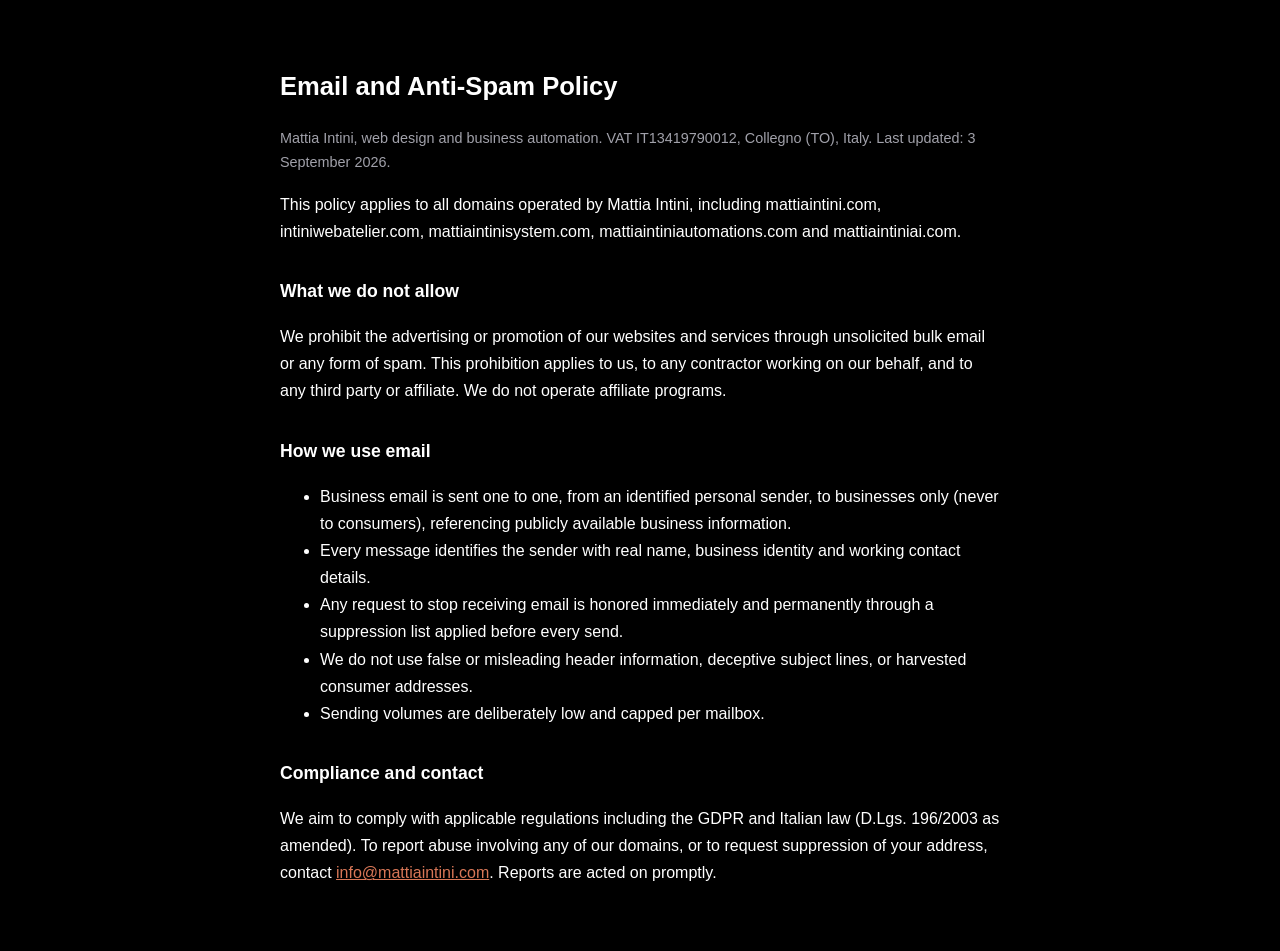
<file: public/anti-spam.html>
<!DOCTYPE html>
<html lang="en">
<head>
<meta charset="utf-8">
<meta name="viewport" content="width=device-width, initial-scale=1">
<title>Email and Anti-Spam Policy | Mattia Intini</title>
<meta name="robots" content="index,follow">
<style>
body{font-family:Inter,-apple-system,sans-serif;background:#000;color:#fff;max-width:720px;margin:0 auto;padding:48px 24px;line-height:1.7}
h1{font-size:1.6rem}h2{font-size:1.1rem;margin-top:2rem}
a{color:#D97757}
.muted{color:#A1A1AA;font-size:.9rem}
</style>
</head>
<body>
<h1>Email and Anti-Spam Policy</h1>
<p class="muted">Mattia Intini, web design and business automation. VAT IT13419790012, Collegno (TO), Italy. Last updated: 3 September 2026.</p>

<p>This policy applies to all domains operated by Mattia Intini, including mattiaintini.com, intiniwebatelier.com, mattiaintinisystem.com, mattiaintiniautomations.com and mattiaintiniai.com.</p>

<h2>What we do not allow</h2>
<p>We prohibit the advertising or promotion of our websites and services through unsolicited bulk email or any form of spam. This prohibition applies to us, to any contractor working on our behalf, and to any third party or affiliate. We do not operate affiliate programs.</p>

<h2>How we use email</h2>
<ul>
<li>Business email is sent one to one, from an identified personal sender, to businesses only (never to consumers), referencing publicly available business information.</li>
<li>Every message identifies the sender with real name, business identity and working contact details.</li>
<li>Any request to stop receiving email is honored immediately and permanently through a suppression list applied before every send.</li>
<li>We do not use false or misleading header information, deceptive subject lines, or harvested consumer addresses.</li>
<li>Sending volumes are deliberately low and capped per mailbox.</li>
</ul>

<h2>Compliance and contact</h2>
<p>We aim to comply with applicable regulations including the GDPR and Italian law (D.Lgs. 196/2003 as amended). To report abuse involving any of our domains, or to request suppression of your address, contact <a href="mailto:info@mattiaintini.com">info@mattiaintini.com</a>. Reports are acted on promptly.</p>
</body>
</html>
</file>
